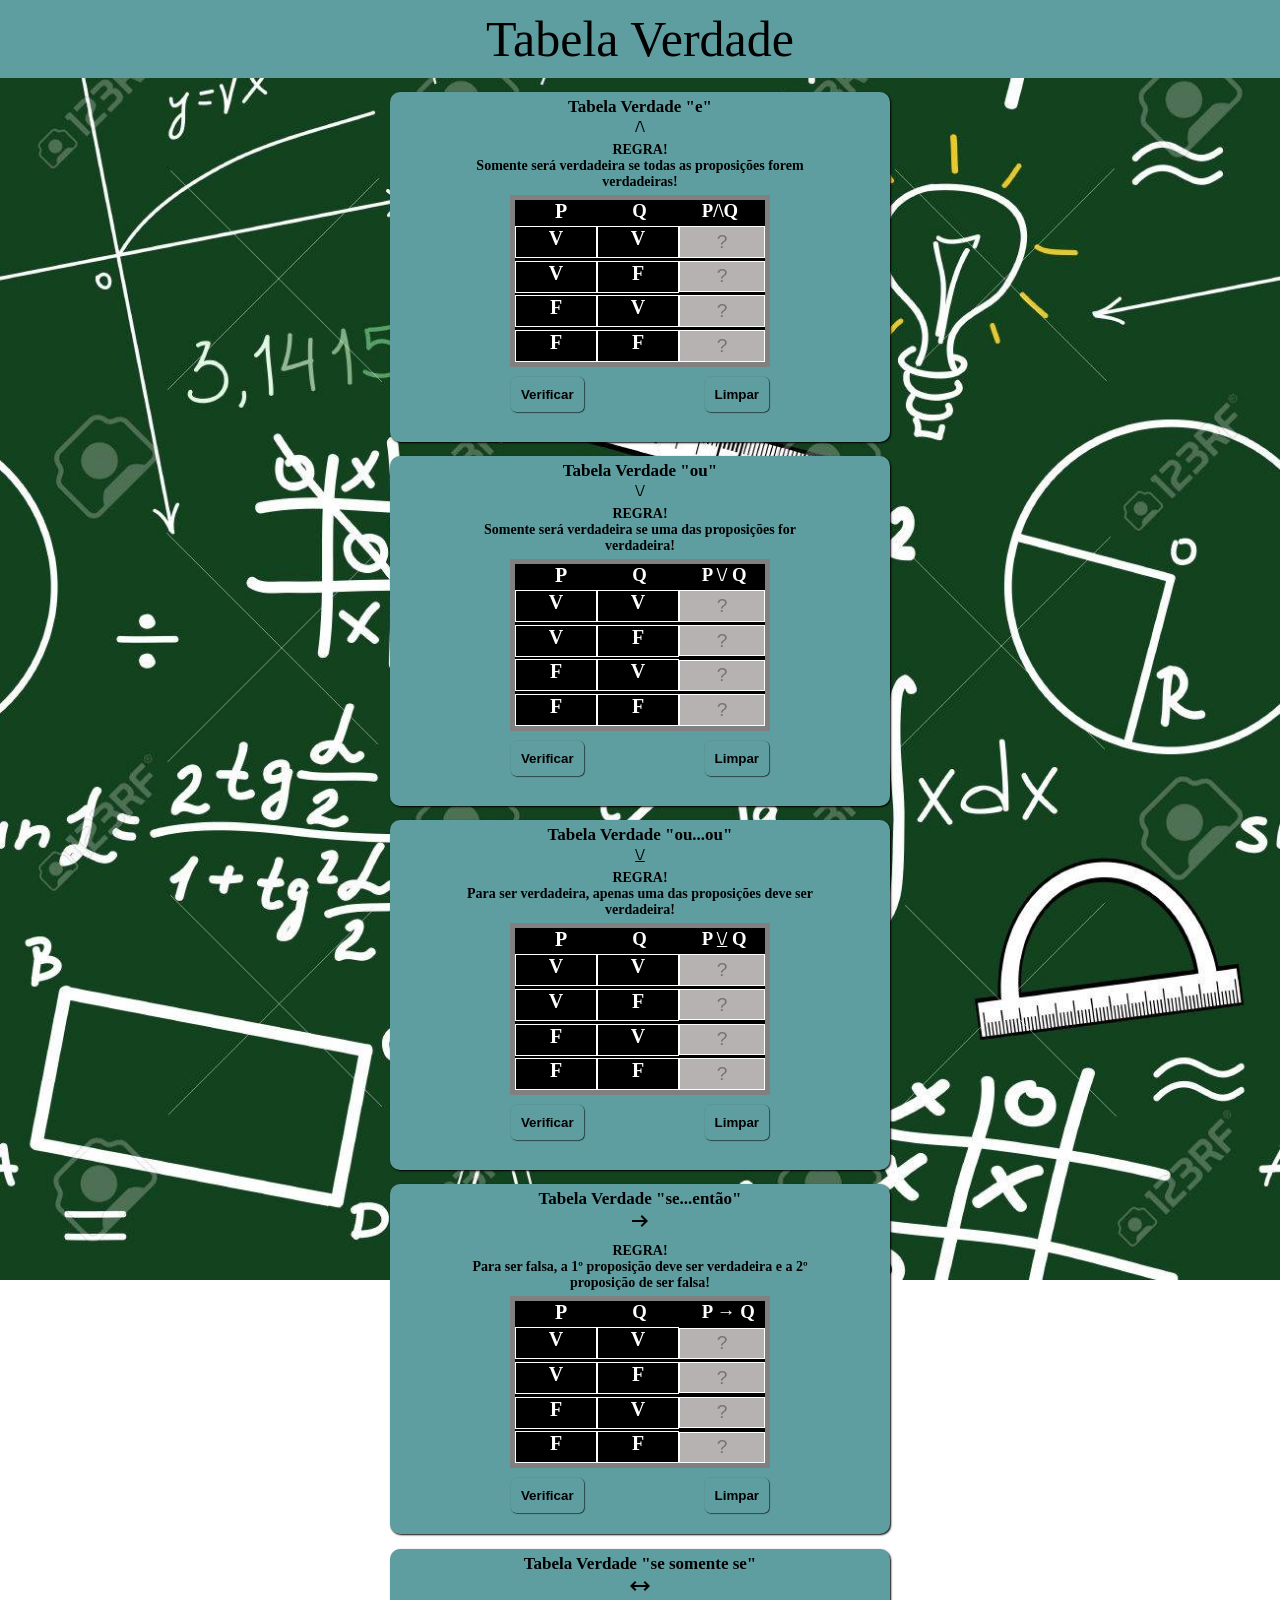
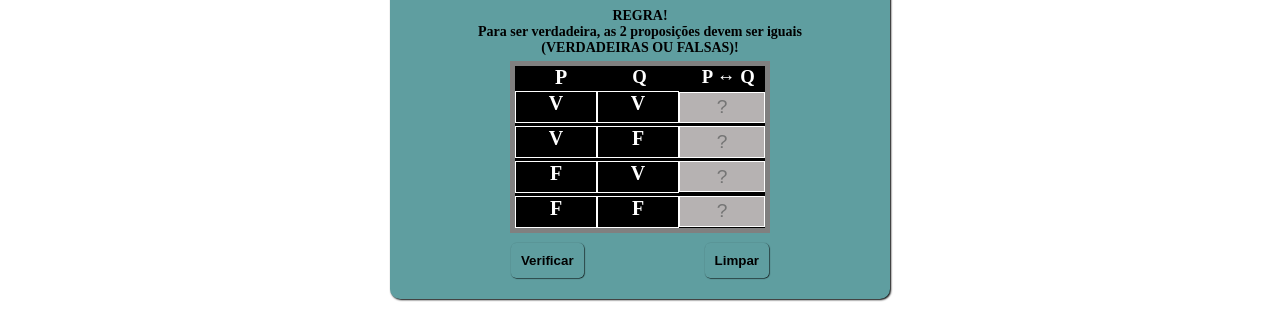
<file: index.html>
<!DOCTYPE html>
<html lang="pt-br">
<head>
    <meta charset="UTF-8">
    <meta name="viewport" content="width=device-width, initial-scale=1.0">
    <title>Tabela Verdade</title>
    <link rel="stylesheet" href="https://fonts.googleapis.com/css2?family=Material+Symbols+Outlined:opsz,wght,FILL,GRAD@20..48,100..700,0..1,-50..200" />
    <link rel="stylesheet" href="estilo/style.css">
    
</head>
<body> 
    <header>Tabela Verdade</header>
    <main>
        <section>
            <h1 class="titulo">Tabela Verdade "e" <br> /\</h1>
            <h3 class="subtitulo">REGRA!<br>Somente será verdadeira se todas as proposições forem verdadeiras!</h3>
            <form class="form1" autocomplete="off">
                <h3> <p class="P">P</p> <p class="Q">Q</p> <p class="PQ">P/\Q</p> </h3>
                <h1 class="label1">V</h1><h1 class="label1">V</h1><input class="input1" type="text"id="campo1" placeholder="?"><br>
                <h1 class="label2">V</h1><h1 class="label2">F</h1><input class="input2" type="text"id="campo2" placeholder="?"> <br>
                <h1 class="label3">F</h1><h1 class="label3">V</h1><input class="input3" type="text"id="campo3" placeholder="?"><br>
                <h1 class="label4">F</h1><h1 class="label4">F</h1><input class="input4" type="text"id="campo4" placeholder="?">
            </form>
            <div>
                <input class="verificar" type="button" value="Verificar" onclick="verificar()">
                <input class="limpar" type="submit" value="Limpar" onclick="limpar()">
            </div>
        </section>
        <!-- 88888888888888888888888888888888 -->
        <section>
            <h1 class="titulo">Tabela Verdade "ou" <br> \/</h1>
            <h3 class="subtitulo">REGRA!<br>Somente será verdadeira se uma das proposições for verdadeira!</h3>
        
            <form class="form1" autocomplete="off">
                <h3> <p class="P">P</p> <p class="Q">Q</p> <p class="PQ">P \/ Q</p> </h3>
                <h1 class="label1">V</h1><h1 class="label1">V</h1><input class="input1" type="text"id="campo2_1" placeholder="?"><br>
                <h1 class="label2">V</h1><h1 class="label2">F</h1><input class="input2" type="text"id="campo2_2" placeholder="?"> <br>
                <h1 class="label3">F</h1><h1 class="label3">V</h1><input class="input3" type="text"id="campo2_3" placeholder="?"><br>
                <h1 class="label4">F</h1><h1 class="label4">F</h1><input class="input4" type="text"id="campo2_4" placeholder="?">
            </form>
            <div>
                <input class="verificar" type="button" value="Verificar" onclick="verificar2()">
                <input class="limpar" type="submit" value="Limpar" onclick="limpar2()">
            </div>
        </section>
        <!-- 88888888888888888888888888888888 -->
        <section>
            <h1 class="titulo">Tabela Verdade "ou...ou" <br> <u>\/</u></h1>
            <h3 class="subtitulo">REGRA!<br>Para ser verdadeira, apenas uma das proposições deve ser verdadeira!</h3>
        
            <form class="form1" autocomplete="off">
                <h3> <p class="P">P</p> <p class="Q">Q</p> <p class="PQ">P <u>\/</u> Q</p> </h3>
                <h1 class="label1">V</h1><h1 class="label1">V</h1><input class="input1" type="text"id="campo3_1" placeholder="?"><br>
                <h1 class="label2">V</h1><h1 class="label2">F</h1><input class="input2" type="text"id="campo3_2" placeholder="?"> <br>
                <h1 class="label3">F</h1><h1 class="label3">V</h1><input class="input3" type="text"id="campo3_3" placeholder="?"><br>
                <h1 class="label4">F</h1><h1 class="label4">F</h1><input class="input4" type="text"id="campo3_4" placeholder="?">
            </form>
            <div>
                <input class="verificar" type="button" value="Verificar" onclick="verificar3()">
                <input class="limpar" type="submit" value="Limpar" onclick="limpar3()">
            </div>
        </section>
        <!-- 88888888888888888888888888888888 -->
        <section>
            <h1 class="titulo">Tabela Verdade "se...então" <br> <span class="material-symbols-outlined">arrow_right_alt</span></h1>
            <h3 class="subtitulo">REGRA!<br>Para ser falsa, a 1º proposição deve ser verdadeira e a 2º proposição de ser falsa!</h3>
        
            <form class="form1" autocomplete="off">
                <h3> <p class="P">P</p> <p class="Q">Q</p> <p class="PQ">P → Q</p> </h3>
                <h1 class="label1">V</h1><h1 class="label1">V</h1><input class="input1" type="text"id="campo4_1" placeholder="?"><br>
                <h1 class="label2">V</h1><h1 class="label2">F</h1><input class="input2" type="text"id="campo4_2" placeholder="?"> <br>
                <h1 class="label3">F</h1><h1 class="label3">V</h1><input class="input3" type="text"id="campo4_3" placeholder="?"><br>
                <h1 class="label4">F</h1><h1 class="label4">F</h1><input class="input4" type="text"id="campo4_4" placeholder="?">
            </form>
            <div>
                <input class="verificar" type="button" value="Verificar" onclick="verificar4()">
                <input class="limpar" type="submit" value="Limpar" onclick="limpar4()">
            </div>
        </section>
        <!-- 88888888888888888888888888888888 -->
        <section>
            <h1 class="titulo">Tabela Verdade "se somente se" <br> <span class="material-symbols-outlined">arrow_range</span></h1>
            <h3 class="subtitulo">REGRA!<br>Para ser verdadeira, as 2 proposições
            devem ser iguais (VERDADEIRAS OU FALSAS)!</h3>
        
            <form class="form1" autocomplete="off">
                <h3> <p class="P">P</p> <p class="Q">Q</p> <p class="PQ">P &#x2194; Q</p> </h3>
                <h1 class="label1">V</h1><h1 class="label1">V</h1><input class="input1" type="text"id="campo5_1" placeholder="?"><br>
                <h1 class="label2">V</h1><h1 class="label2">F</h1><input class="input2" type="text"id="campo5_2" placeholder="?"> <br>
                <h1 class="label3">F</h1><h1 class="label3">V</h1><input class="input3" type="text"id="campo5_3" placeholder="?"><br>
                <h1 class="label4">F</h1><h1 class="label4">F</h1><input class="input4" type="text"id="campo5_4" placeholder="?">
            </form>
            <div>
                <input class="verificar" type="button" value="Verificar" onclick="verificar5()">
                <input class="limpar" type="submit" value="Limpar" onclick="limpar5()">
            </div>
        </section>
    </main>
    
    <script src="Script.js"></script>
</body>
</html>
</file>
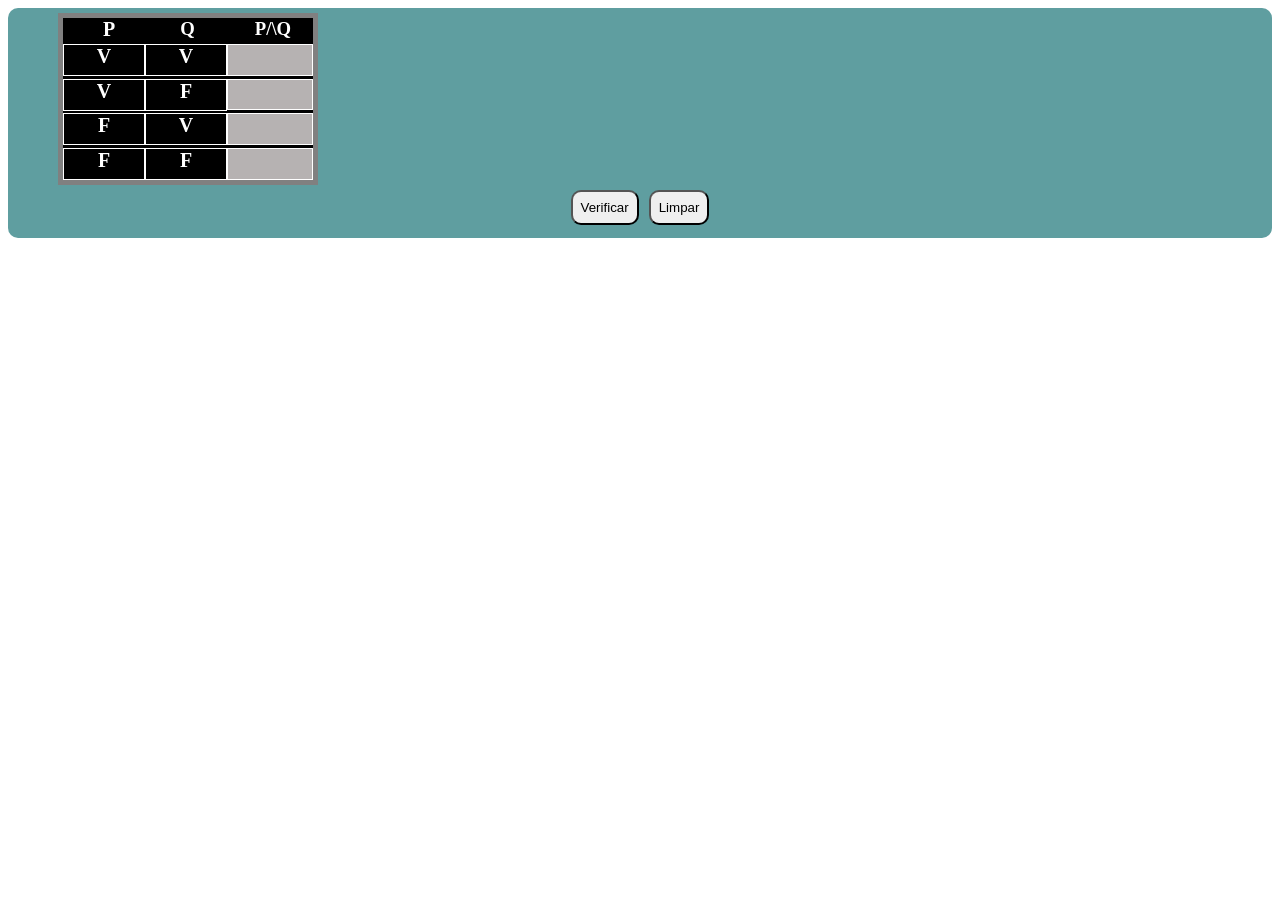
<file: tabela.html>
<!DOCTYPE html>
<html lang="pt-br">
<head>
    <meta charset="UTF-8">
    <meta name="viewport" content="width=device-width, initial-scale=1.0">
    <title>Document</title>
    <style>
        form {
            display: inline-block;
            background-color: black;
            color: white;
            position: relative;
            top: 5px;
            left: 50px;
            border: 5px solid gray;
        }

        section {
            background-color: cadetblue;
            height: 230px;
            border-radius: 10px;
            
        }
        .label1,.label2,.label3,.label4  {
            display: inline-block;
            background-color: black;
            color: white;
            text-align: center;
            font-size: 20px;
            border: 1px solid;
            width: 80px;
            height: 30px;
            position: relative;
            margin: 0px;
        }
        
        .input1,.input2,.input3,.input4 {
            background-color: rgb(182, 178, 178);
            border: 1px solid white;
            text-align: center;
            /* text-transform: uppercase; */
            font-size: larger;
            margin: 0px;
            width: 80px;
            height: 27.5px;
        }
        .input1 {
            position: relative;
            top: 3.1px;
        }
        .input2 {
            position: relative;
            top: 2.8px;
        }
        .input3 {
            position: relative;
            top: 2.8px;
        }
        .input4 {
            position: relative;
            top: 2.9px;
        }

        h3 {
            
            display: flex;
            margin: 0px;
        }
        .P {
            font-size: 20px;
            position: relative;
            left: 40px;
            margin: 0px;
        }
        .Q {
            position: relative;
            left: 105px;
            margin: 0px;
        }
        .PQ {
            position: relative;
            left: 165px;
            margin: 0px;
        }

        div {
            display: flex;
            justify-content: center;
            position: relative;
            top: 10px;
        }
        .verificar {
            border-radius: 10px;
            margin-right: 10px;
            padding: 8px;
        }
        .limpar {
            border-radius: 10px;
            padding: 8px;
        }
    </style>
</head>
<body>
    <section>
        <form class="form1" autocomplete="off">
            <h3> <p class="P">P</p> <p class="Q">Q</p> <p class="PQ">P/\Q</p> </h3>
            <h1 class="label1">V</h1><h1 class="label1">V</h1><input class="input1" type="text"id="campo1"><br>
            <h1 class="label2">V</h1><h1 class="label2">F</h1><input class="input2" type="text"id="campo2"> <br>
            <h1 class="label3">F</h1><h1 class="label3">V</h1><input class="input3" type="text"id="campo3"><br>
            <h1 class="label4">F</h1><h1 class="label4">F</h1><input class="input4" type="text"id="campo4">
        </form>
        <div>
            <input class="verificar" type="button" value="Verificar" onclick="verificar()">
            <input class="limpar" type="submit" value="Limpar" onclick="limpar()">
        </div>
    </section>
    

    <script>
        function verificar() {
            let campoA = document.getElementById('campo1').value
            let campoB = document.getElementById('campo2').value
            let campoC = document.getElementById('campo3').value
            let campoD = document.getElementById('campo4').value
            let V = 'V'
            let v = 'v'
            let f = 'f'
            let F = 'F'
            if (campoA == V || campoA == v) {
                campo1.style.background = '#83E509'
            } else {
                campo1.style.background = 'red'
            }

            if (campoB == F || campoB == f) {
                campo2.style.background = '#83E509'
            } else {
                campo2.style.background = 'red'
            }

            if (campoC == F || campoC == f) {
                campo3.style.background = '#83E509'
            } else {
                campo3.style.background = 'red'
            }

            if (campoD == F || campoD == f) {
                campo4.style.background = '#83E509'
            } else {
                campo4.style.background = 'red'
            }
        }

        function limpar() {
            let limpA = document.getElementById('campo1').value = ''
            let limpB = document.getElementById('campo2').value = ''
            let limpC = document.getElementById('campo3').value = ''
            let limpD = document.getElementById('campo4').value = ''
            if (limpA == 0 || limpB == 0 || limpC == 0 || limpD == 0) {
                limpA.innerHTML = ''
                limpB.innerHTML = ''
                limpC.innerHTML = ''
                limpD.innerHTML = ''
                campo1.style.background = ''
                campo2.style.background = ''
                campo3.style.background = ''
                campo4.style.background = ''
            }
        }
    </script>
</body>
</html>
</file>
<file: estilo/style.css>
@charset "UTF-8";

/* ====================CAPA TELA PEQUENA==================== */

@media screen and (min-width: 375px) and (max-width: 768px) {
    body {
        background-color: #b6c6d3;
        margin: 0px;
    }

    header {
        background-color: cadetblue;
        
        text-align: center;
        font-size: 50px;
        padding: 10px;
    }

    form {
        display: inline-block;
        background-color: black;
        color: white;
        position: relative;
        top: 26%;
        left: 50%;
        transform: translate(-50%,-50%);
        border: 5px solid gray;
    }
    
    section {
        background-color: cadetblue;
        height: 350px;
        border-radius: 10px;
        margin-bottom: 10px;
    }
    
    .titulo {
        font-size: 17px;
        text-align: center;
        padding: 5px;
        margin-bottom: 0px;
    }
    .subtitulo {
        font-size: 14px;
        text-align: center;
        margin-top: 0px;
    }
    .label1,.label2,.label3,.label4  {
        display: inline-block;
        background-color: black;
        color: white;
        text-align: center;
        font-size: 20px;
        border: 1px solid;
        width: 80px;
        height: 30px;
        position: relative;
        margin: 0px;
    }
    
    .input1,.input2,.input3,.input4 {
        background-color: rgb(182, 178, 178);
        border: 1px solid white;
        text-align: center;
        font-size: larger;
        margin: 0px;
        width: 80px;
        height: 27.5px;
    }
    .input1 {
        position: relative;
        top: 3.1px;
    }
    .input2 {
        position: relative;
        top: 2.8px;
    }
    .input3 {
        position: relative;
        top: 2.8px;
    }
    .input4 {
        position: relative;
        top: 2.9px;
    }
    
    h3 {
        
        display: flex;
        margin: 0px;
    }
    .P {
        font-size: 20px;
        position: relative;
        left: 40px;
        margin: 0px;
    }
    .Q {
        position: relative;
        left: 105px;
        margin: 0px;
    }
    .PQ {
        position: relative;
        left: 160px;
        margin: 0px;
    }
    
    div {
        display: flex;
        justify-content: space-evenly;
        position: relative;
        top: 15px;
    }
    .verificar, .limpar {
        background-color: transparent;
        font-weight: bolder;
        border-style: none;
        box-shadow: 0.5px 0.5px 1px black;
        border-radius: 5px;
        padding: 10px;
    }
}

/* ====================CAPA TELA MEDIA==================== */

@media screen and (min-width: 768px) and (max-width: 992px) {
    body {
        background-image: url(/fundo.jpg);
        background-size: cover;
        background-attachment: fixed;
        background-repeat: no-repeat;
        margin: 0px;
        padding: 0px;
    }

    header {
        background-color: cadetblue;
        text-align: center;
        font-size: 50px;
        padding: 10px;
    }
    main {
        margin: auto;
        width: 500px;
    }
    form {
        display: inline-block;
        background-color: black;
        color: white;
        position: relative;
        top: 26%;
        left: 50%;
        transform: translate(-50%,-50%);
        border: 5px solid gray;
    }
    
    section {
        background-color: cadetblue;
        box-shadow: 1px 1px 2px;
        height: 350px;
        border-radius: 10px;
        margin-bottom: 10px;
    }
    
    .titulo {
        font-size: 17px;
        text-align: center;
        padding: 5px;
        margin-bottom: 0px;
    }
    .subtitulo {
        margin: auto;
        width: 350px;
        font-size: 14px;
        text-align: center;
        margin-top: 0px;
    }
    .label1,.label2,.label3,.label4  {
        display: inline-block;
        background-color: black;
        color: white;
        text-align: center;
        font-size: 20px;
        border: 1px solid;
        width: 80px;
        height: 30px;
        position: relative;
        margin: 0px;
    }
    
    .input1,.input2,.input3,.input4 {
        background-color: rgb(182, 178, 178);
        border: 1px solid white;
        text-align: center;
        font-size: larger;
        margin: 0px;
        width: 80px;
        height: 27.5px;
    }
    .input1 {
        position: relative;
        top: 3.1px;
    }
    .input2 {
        position: relative;
        top: 2.8px;
    }
    .input3 {
        position: relative;
        top: 2.8px;
    }
    .input4 {
        position: relative;
        top: 2.9px;
    }
    
    h3 {
        
        display: flex;
        margin: 0px;
    }
    .P {
        font-size: 20px;
        position: relative;
        left: 40px;
        margin: 0px;
    }
    .Q {
        position: relative;
        left: 105px;
        margin: 0px;
    }
    .PQ {
        position: relative;
        left: 160px;
        margin: 0px;
    }
    
    div {
        display: flex;
        justify-content: space-evenly;
        position: relative;
        top: 15px;
    }
    .verificar, .limpar {
        background-color: transparent;
        font-weight: bolder;
        border-style: none;
        box-shadow: 0.5px 0.5px 1px black;
        border-radius: 5px;
        padding: 10px;
    }
}

/* ====================CAPA TELA GRANDE==================== */

@media screen and (min-width: 992px) {
    body {
        background-image: url(/fundo.jpg);
        background-size: cover;
        background-attachment: fixed;
        background-repeat: no-repeat;
        margin: 0px;
        padding: 0px;
    }

    header {
        background-color: cadetblue;
        text-align: center;
        font-size: 50px;
        padding: 10px;
    }
    main {
        margin: auto;
        width: 500px;
    }
    form {
        display: inline-block;
        background-color: black;
        color: white;
        position: relative;
        top: 26%;
        left: 50%;
        transform: translate(-50%,-50%);
        border: 5px solid gray;
    }
    
    section {
        background-color: cadetblue;
        box-shadow: 1px 1px 2px;
        height: 350px;
        border-radius: 10px;
        margin-bottom: 10px;
    }
    
    .titulo {
        font-size: 17px;
        text-align: center;
        padding: 5px;
        margin-bottom: 0px;
    }
    .subtitulo {
        margin: auto;
        width: 350px;
        font-size: 14px;
        text-align: center;
        margin-top: 0px;
    }
    .label1,.label2,.label3,.label4  {
        display: inline-block;
        background-color: black;
        color: white;
        text-align: center;
        font-size: 20px;
        border: 1px solid;
        width: 80px;
        height: 30px;
        position: relative;
        margin: 0px;
    }
    
    .input1,.input2,.input3,.input4 {
        background-color: rgb(182, 178, 178);
        border: 1px solid white;
        text-align: center;
        font-size: larger;
        margin: 0px;
        width: 80px;
        height: 27.5px;
    }
    .input1 {
        position: relative;
        top: 3.1px;
    }
    .input2 {
        position: relative;
        top: 2.8px;
    }
    .input3 {
        position: relative;
        top: 2.8px;
    }
    .input4 {
        position: relative;
        top: 2.9px;
    }
    
    h3 {
        
        display: flex;
        margin: 0px;
    }
    .P {
        font-size: 20px;
        position: relative;
        left: 40px;
        margin: 0px;
    }
    .Q {
        position: relative;
        left: 105px;
        margin: 0px;
    }
    .PQ {
        position: relative;
        left: 160px;
        margin: 0px;
    }
    
    div {
        display: flex;
        justify-content: space-evenly;
        position: relative;
        top: 15px;
    }
    .verificar, .limpar {
        background-color: transparent;
        font-weight: bolder;
        border-style: none;
        box-shadow: 0.5px 0.5px 1px black;
        border-radius: 5px;
        padding: 10px;
    }
}
</file>
